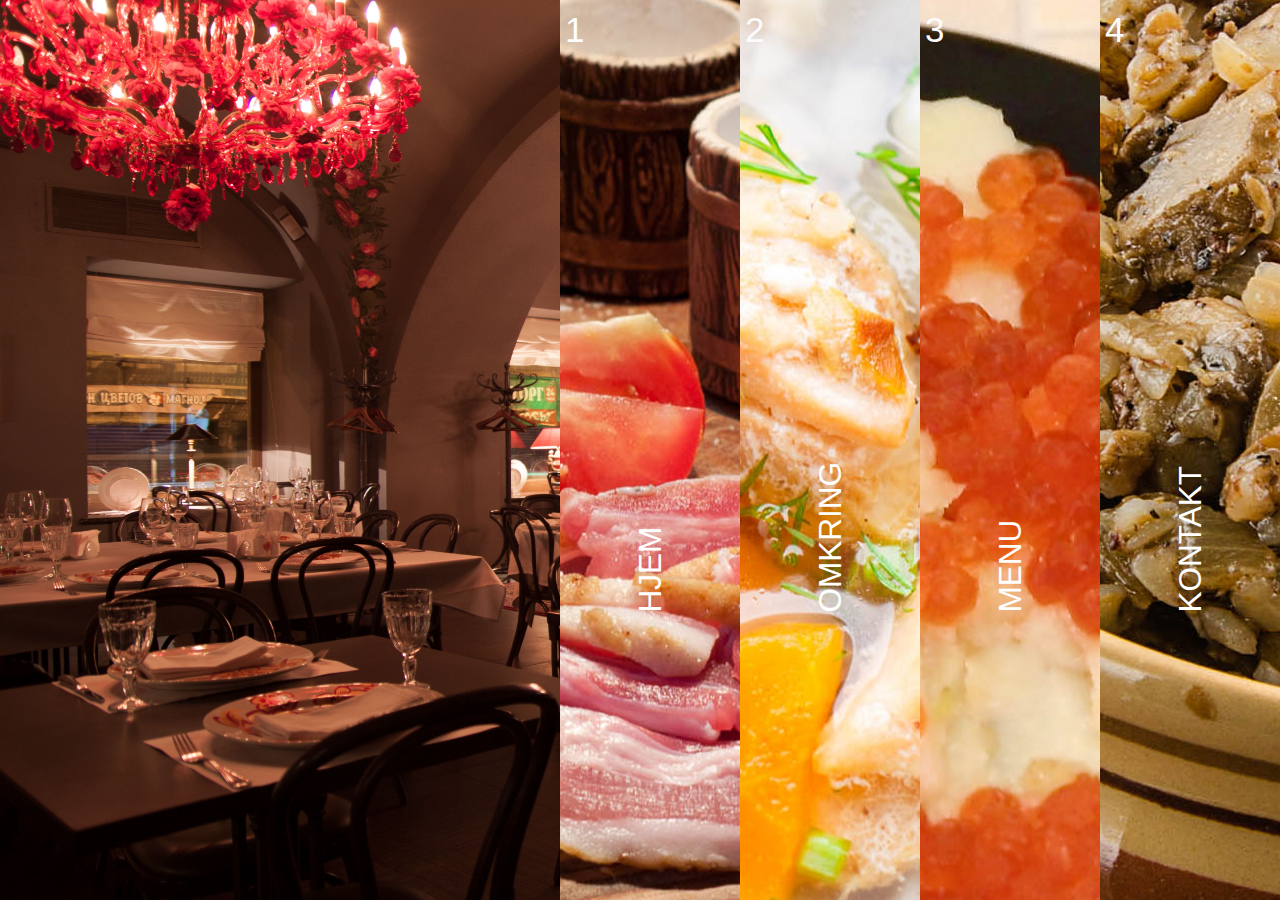
<file: index.html>
<!DOCTYPE html>
<html lang="da">

<head>
    <meta charset="UTF-8">
    <title>Resturant Petrograd</title>
    <link rel="stylesheet" href="https://maxcdn.bootstrapcdn.com/bootstrap/3.3.7/css/bootstrap.min.css">
    <link rel="stylesheet" href="styles.css"> </head>

<body>

    <div class="container dad" style="width: 100%; padding: 0;">
        <div class="row" style="float: right;">
            <div class="col-lg-12 col-md-12 col-sm-12 col-xs-12">
                <div class="grow vertical-tab-1">
                    <p class="tab-title">1</p>
                    <p class="rotate">Hjem</p>
                </div>
                <div class="grow vertical-tab-2">
                    <p class="tab-title">2</p>
                    <p class="rotate">Omkring</p>
                </div>
                <a href="menu.html">
                    <div class="grow vertical-tab-3">
                        <p class="tab-title">3</p>
                        <p class="rotate">Menu</p>
                    </div>
                </a>

                <div class="grow vertical-tab-4">
                    <p class="tab-title">4</p>
                    <p class="rotate">Kontakt</p>
                </div>
            </div>
        </div>
    </div>

    <script src="https://code.jquery.com/jquery-3.1.1.min.js"></script>
    <script src="https://maxcdn.bootstrapcdn.com/bootstrap/3.3.7/js/bootstrap.min.js"></script>

    <script src="script.js"></script>
</body>

</html>
</file>
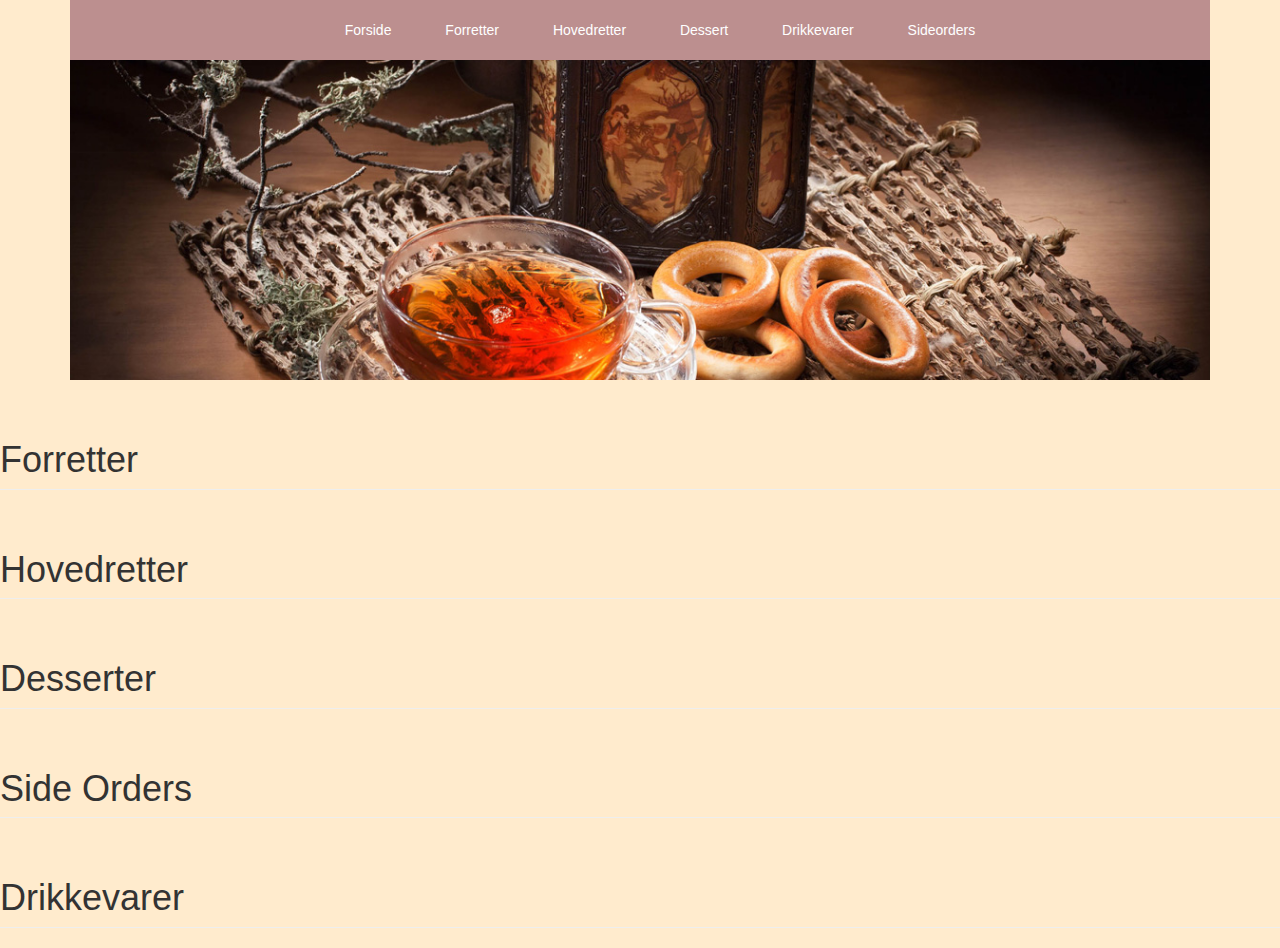
<file: menu.html>
<!DOCTYPE html>
<html lang="da">

<head>
    <meta charset="UTF-8">
    <title>Menu</title>
    <link rel="stylesheet" href="https://maxcdn.bootstrapcdn.com/bootstrap/3.3.7/css/bootstrap.min.css">
    <link rel="stylesheet" href="styles.css"> </head>

<body>
    <div class="container">
        <div id="myCarousel" class="carousel slide" data-ride="carousel">

            <!-- Wrapper for slides -->
            <div class="carousel-inner">

                <div class="item active">
                    <img src="imgs/header/header4.jpg" alt="img">
                    <div class="carousel-caption">

                    </div>
                </div>
                <!-- End Item -->

                <div class="item">
                    <img src="imgs/header/header1.jpg" alt="img">
                    <div class="carousel-caption">

                    </div>
                </div>
                <!-- End Item -->

                <div class="item">
                    <img src="imgs/header/header2.jpg" alt="img">
                    <div class="carousel-caption">

                    </div>
                </div>
                <!-- End Item -->

                <div class="item">
                    <img src="imgs/header/header3.jpg" alt="img">
                    <div class="carousel-caption">

                    </div>
                </div>
                <!-- End Item -->

            </div>
            <!-- End Carousel Inner -->


            <header class="row" id="header">
                <nav>
                    <ul>
                        <li>
                            <a href="index.html">Forside</a>
                        </li>
                        <li>
                            <a href="#">Forretter</a>
                        </li>
                        <li>
                            <a href="#">Hovedretter</a>
                        </li>
                        <li>
                            <a href="#">Dessert</a>
                        </li>
                        <li>
                            <a href="#">Drikkevarer</a>
                        </li>
                        <li>
                            <a href="#">Sideorders</a>
                        </li>
                    </ul>
                </nav>
            </header>
        </div>
        <!-- End Carousel -->
    </div>
    <br>

    <!-- Forretter overskrift -->
    <div class="row">
        <div class="col-lg-12">
            <h1 class="page-header">Forretter</h1></div>
    </div>

    <div class="row forretter">
        <!-- her skal produkter ligges ind i row'en-->

        <!-- Forret 1 -->
        <template id="produkt_template">
            <div class="col-sm-4 col-lg-4 col-md-4">
                <a href="#"><img class="img-responsive data_billede" src="imgs/small/rodbede-cabanossi-sm.jpg" alt=""></a>
                <h3 class="data_navn">DATA-NAVN</h3>
                <h4 class="pris">Pris: <span class="data_pris">DATA_PRIS</span>,-</h4>
                <!-- TODO: Sæt udsolgt class ved udsolgt og sæt rabat class ved rabat -->
                <h4 class="rabatpris">Pris: <span class="data_rabatpris">DATA_RABATPRIS</span>,-</h4>
                <!-- Skal kun vises hvis rabat -->
                <h4 class="udsolgttekst">Denne ret er desværre udsolgt</h4>
                <!-- Skal kun vises hvis udsolgt -->
                <button type="button" class="btn btn-primary" data-toggle="modal" data-target="#modalforret1">Se detaljer<span class="glyphicon glyphicon-chevron-right"></span></button>

                <!-- Button trigger modal -->
                <button type="button" class="btn btn-primary btn-lg" data-toggle="modal" data-target="#myModal">
                    Launch demo modal
                </button>

                <!-- Modal -->
                <div class="modal fade" id="myModal" tabindex="-1" role="dialog" aria-labelledby="myModalLabel">
                    <div class="modal-dialog" role="document">
                        <div class="modal-content">
                            <div class="modal-header">
                                <button type="button" class="close" data-dismiss="modal" aria-label="Close"><span aria-hidden="true">&times;</span></button>
                                <h4 class="modal-title" id="myModalLabel">Modal title</h4>
                            </div>
                            <div class="modal-body">
                                ...
                            </div>
                            <div class="modal-footer">
                                <button type="button" class="btn btn-default" data-dismiss="modal">Close</button>
                                <button type="button" class="btn btn-primary">Save changes</button>
                            </div>
                        </div>
                    </div>
                </div>
            </div>
        </template>
    </div>

    <!-- Hovedretter overskrift -->
    <div class="row hovedretter">
        <div class="col-lg-12">
            <h1 class="page-header">Hovedretter</h1></div>
    </div>

    <!-- Desserter overskrift -->
    <div class="row desserter">
        <div class="col-lg-12">
            <h1 class="page-header">Desserter</h1></div>
    </div>

    <!-- Sideorder overskrift -->
    <div class="row sideorders">
        <div class="col-lg-12">
            <h1 class="page-header">Side Orders</h1></div>
    </div>

    <!-- Drikkevarer overskrift -->
    <div class="row drikkevarer">
        <div class="col-lg-12">
            <h1 class="page-header">Drikkevarer</h1></div>
    </div>
    <script src="https://code.jquery.com/jquery-3.1.1.min.js"></script>
    <script src="https://maxcdn.bootstrapcdn.com/bootstrap/3.3.7/js/bootstrap.min.js"></script>

    <script src="script.js"></script>
</body>

</html>
</file>
<file: styles.css>
.udsolgt,
.rabat {
    text-decoration: line-through;
}

@import url(https://fonts.googleapis.com/css?family=Josefin+Sans:400,100,300,600,700);
.dad {
    background: url("imgs/large/10-Great-Russian-Restaurants-in-St-Petersburg-Sadko.jpg");
    background-size: cover;
}

.img-responsive {}

.grow {
    padding: 5px 5px 5px 5px;
    height: 100vh;
    width: 20vh;
    float: left;
    position: relative;
    transition: width 0.5s;
    -webkit-transition: width 0.5s;
    text-align: left;
    overflow: hidden;
}

.grow:hover {
    height: 100vh;
    width: 50vh;
    text-align: left;
}

.tab-title {
    font-size: 2.5em;
    color: #fcfcfc;
    text-transform: uppercase;
    font-family: 'Josefin Sans', sans-serif;
    font-weight: 400;
}

.panel-heading {
    background-color: #baa3a3 !important;
}

.vertical-tab-1 {
    background: url("imgs/large/russisktapas.jpg") center center no-repeat;
}

.vertical-tab-2 {
    background: url("imgs/large/moldaviskfiskesuppe.jpg") center center;
}

.vertical-tab-3 {
    background: url("imgs/large/mos-rogn.jpg") center center;
}

.vertical-tab-4 {
    background: url("imgs/large/dynryp.jpg") center center;
}

.rotate {
    transform: rotate(-90deg);
    -webkit-transform: rotate(-90deg);
    margin-top: 50vh;
    font-family: 'Josefin Sans', sans-serif;
    font-weight: 400;
    color: #fff;
    font-size: 2.25em;
    text-transform: uppercase;
}

@media screen and (max-width: 970px) {
    .rotate {
        font-size: 1.5em;
    }
}

@media screen and (max-width: 970px) {
    .tab-title {
        font-size: 1.6em;
    }
}

@media screen and (max-width: 767px) {
    .rotate {
        font-size: 1.125em;
    }
}

@media screen and (max-width: 767px) {
    .tab-title {
        font-size: 1.25em;
    }
}

@media screen and (max-width: 500px) {
    .rotate {
        font-size: 0.6em;
    }
}

@media screen and (max-width: 500px) {
    .tab-title {
        font-size: 0.75em;
    }
}

body {
    background-color: blanchedalmond;
}

#myCarousel .nav a small {
    display: block;
}

#myCarousel .nav {
    background: #eee;
}

#myCarousel .nav a {
    border-radius: 0px;
}

header {
    position: absolute;
    top: 0;
    height: 60px;
    width: 100%;
    background-color: rosybrown;
}

#header {
    margin-left: 0;
    margin-right: 0;
    padding-left: 0;
}

header nav ul {
    text-align: center;
}

header nav ul li {
    text-align: center;
    display: inline-block;
    margin-right: 50px;
    margin-top: 20px;
}

header nav ul li:last-of-type {
    margin-right: 0;
}

header nav ul li a {
    color: #fff;
}

item1 {
    background-image: url(imgs/large/bondeplatte.jpg);
    height: 400px;
    width: 1200;
}
</file>
